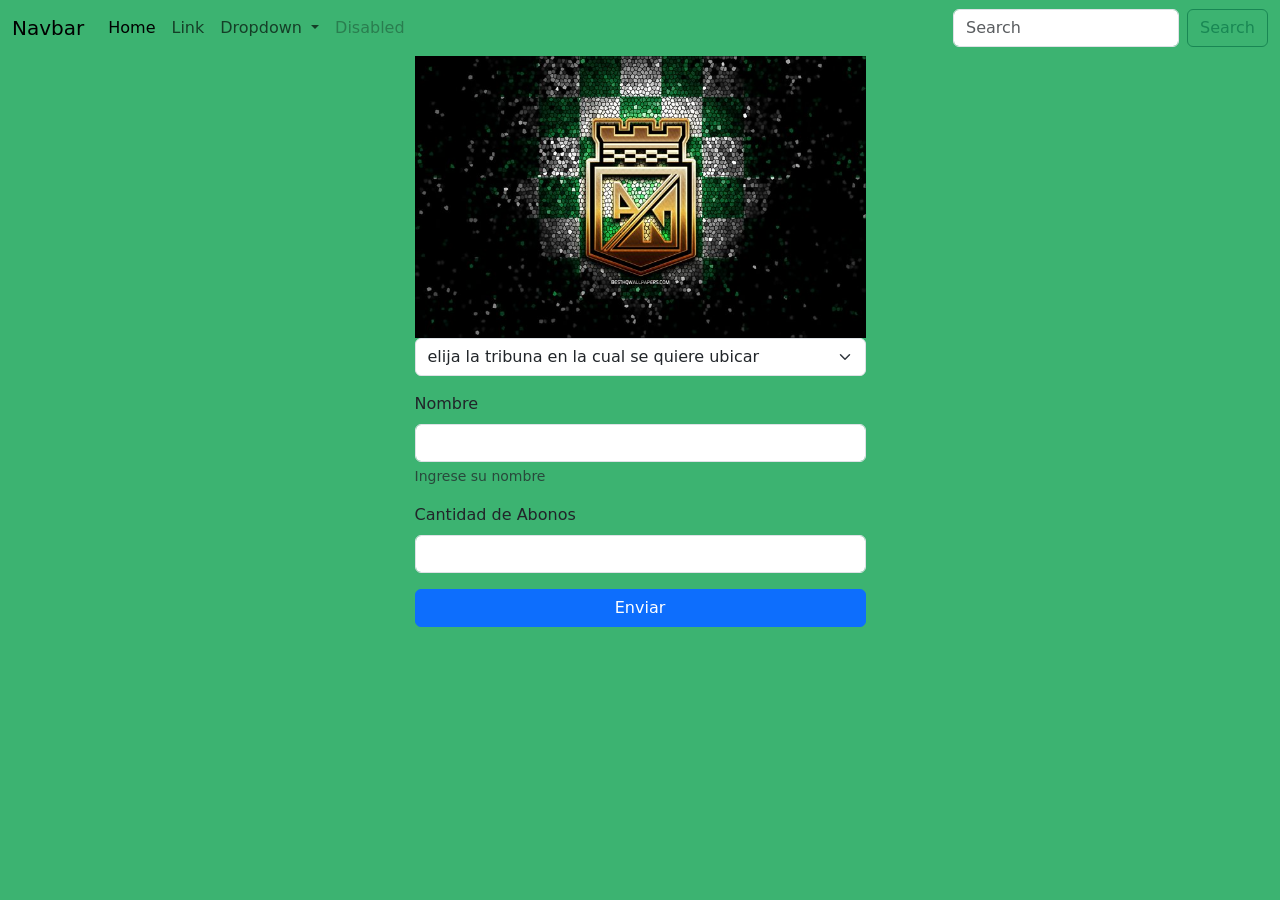
<file: AbonosNacional/index.html>
<!DOCTYPE html>
<html lang="en">
<head>
    <meta charset="UTF-8">
    <meta http-equiv="X-UA-Compatible" content="IE=edge">
    <meta name="viewport" content="width=device-width, initial-scale=1.0">
    <title>Document</title>
    <link href="https://cdn.jsdelivr.net/npm/bootstrap@5.1.3/dist/css/bootstrap.min.css" rel="stylesheet" integrity="sha384-1BmE4kWBq78iYhFldvKuhfTAU6auU8tT94WrHftjDbrCEXSU1oBoqyl2QvZ6jIW3" crossorigin="anonymous">
    <link rel="stylesheet" href="hojadeestilos.css">
</head>
<body class="fondo">
   <header>
    <nav class="navbar navbar-expand-lg navbar-green bg-green">
        <div class="container-fluid">
          <a class="navbar-brand" href="#">Navbar</a>
          <button class="navbar-toggler" type="button" data-bs-toggle="collapse" data-bs-target="#navbarSupportedContent" aria-controls="navbarSupportedContent" aria-expanded="false" aria-label="Toggle navigation">
            <span class="navbar-toggler-icon"></span>
          </button>
          <div class="collapse navbar-collapse" id="navbarSupportedContent">
            <ul class="navbar-nav me-auto mb-2 mb-lg-0">
              <li class="nav-item">
                <a class="nav-link active" aria-current="page" href="#">Home</a>
              </li>
              <li class="nav-item">
                <a class="nav-link" href="#">Link</a>
              </li>
              <li class="nav-item dropdown">
                <a class="nav-link dropdown-toggle" href="#" id="navbarDropdown" role="button" data-bs-toggle="dropdown" aria-expanded="false">
                  Dropdown
                </a>
                <ul class="dropdown-menu" aria-labelledby="navbarDropdown">
                  <li><a class="dropdown-item" href="#">Action</a></li>
                  <li><a class="dropdown-item" href="#">Another action</a></li>
                  <li><hr class="dropdown-divider"></li>
                  <li><a class="dropdown-item" href="#">Something else here</a></li>
                </ul>
              </li>
              <li class="nav-item">
                <a class="nav-link disabled">Disabled</a>
              </li>
            </ul>
            <form class="d-flex">
              <input class="form-control me-2" type="search" placeholder="Search" aria-label="Search">
              <button class="btn btn-outline-success" type="submit">Search</button>
            </form>
          </div>
        </div>
      </nav>
   </header>

<main>
    <div class="container">
        <div class="row justify-content-center">
            <div class="col-5">
                <img src="img/imagen 1.jpg" class="w-100" alt="">
                <form>
                    <div class="mb-3">
                        <select class="form-select" aria-label="Default select example" id="selector">
                            <option selected>elija la tribuna en la cual se quiere ubicar</option>
                            <option value="1">Sur-Norte</option>
                            <option value="2">Oriental</option>
                            <option value="3">Occidental</option>
                          </select>
                    </div>
                    <div class="mb-3">
                      <label for="exampleInputEmail1" class="form-label">Nombre</label>
                      <input type="Text" class="form-control" id="exampleInputEmail1" aria-describedby="emailHelp">
                      <div id="nombre" class="form-text">Ingrese su nombre</div>
                    </div>
                    <div class="mb-3">
                      <label for="exampleInputPassword1" class="form-label">Cantidad de Abonos</label>
                      <input type="number" class="form-control" id="cantidad">
                    </div>
                    
                    <button type="submit" id="boton" class="btn btn-primary w-100">Enviar</button>
                  </form>
            </div>
        </div>
    </div>
   
<script src="controlador.js"></script>
</main>

<footer>


</footer>

</body>

</html>
</file>
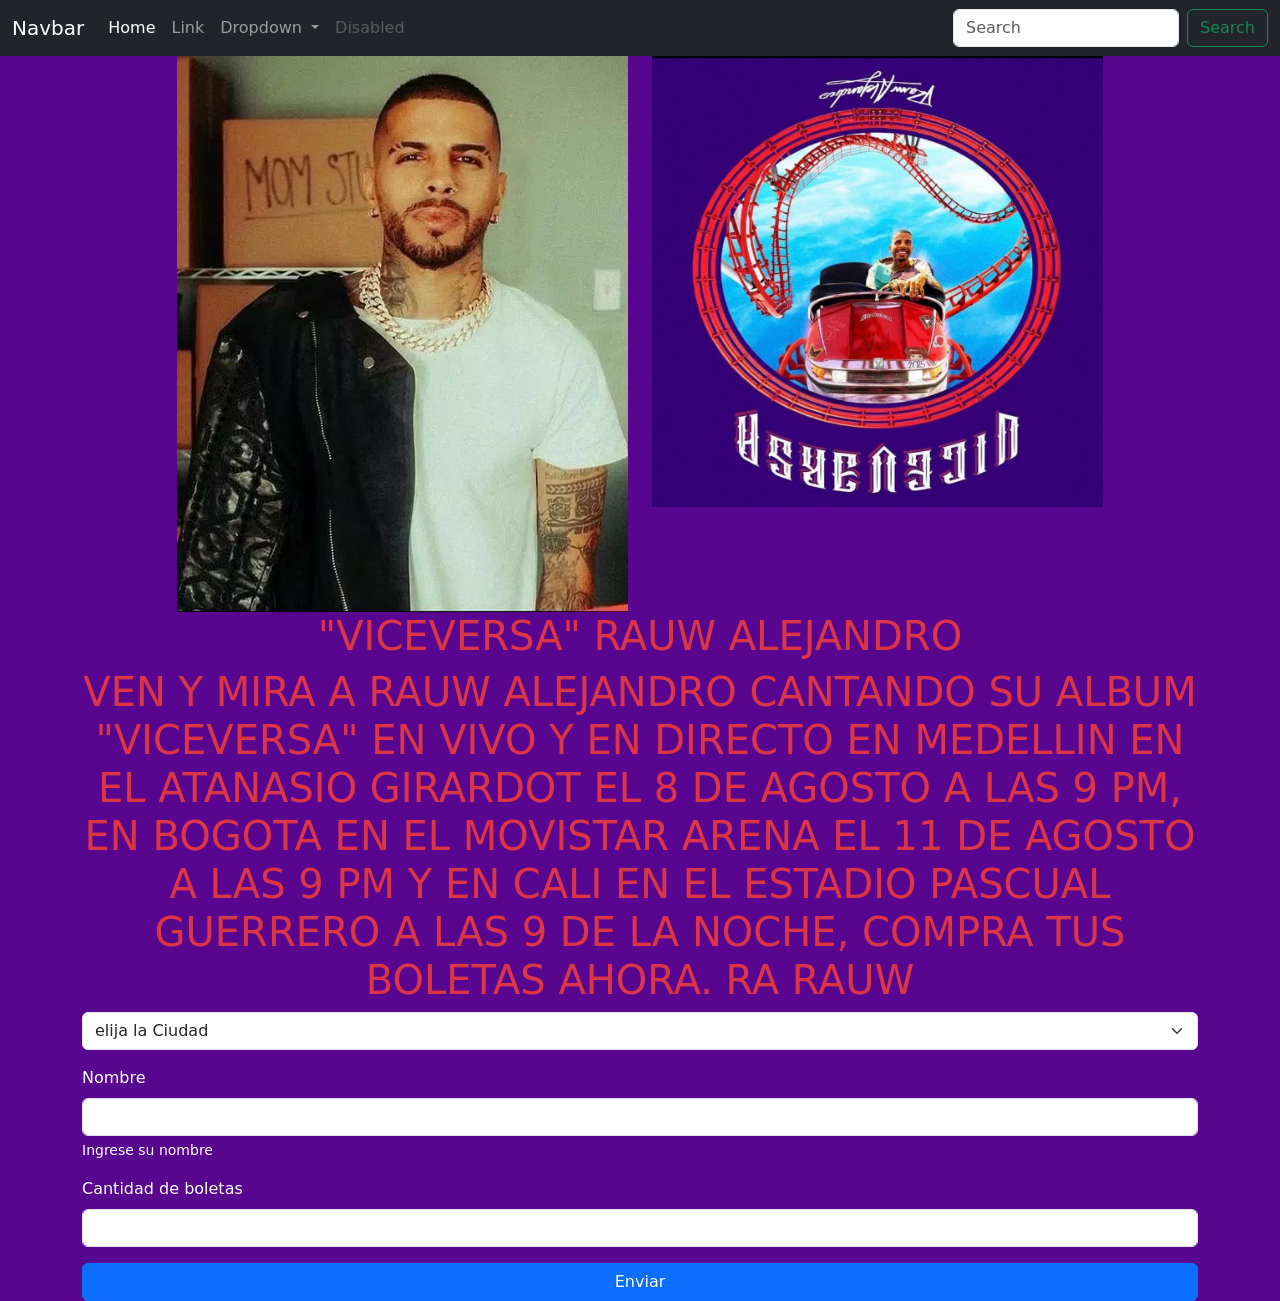
<file: concierto-rauw-alejandro/index.html>
<!DOCTYPE html>
<html lang="en">
<head>
    <meta charset="UTF-8">
    <meta http-equiv="X-UA-Compatible" content="IE=edge">
    <meta name="viewport" content="width=device-width, initial-scale=1.0">
    <title>Document</title>
    <link href="https://cdn.jsdelivr.net/npm/bootstrap@5.1.3/dist/css/bootstrap.min.css" rel="stylesheet" integrity="sha384-1BmE4kWBq78iYhFldvKuhfTAU6auU8tT94WrHftjDbrCEXSU1oBoqyl2QvZ6jIW3" crossorigin="anonymous">
    <link rel="stylesheet" href="hojadeestilos.css">
</head>

<body class="fondo">
     <header>
        <nav class="navbar navbar-expand-lg navbar-dark bg-dark">
            <div class="container-fluid">
              <a class="navbar-brand" href="#">Navbar</a>
              <button class="navbar-toggler" type="button" data-bs-toggle="collapse" data-bs-target="#navbarSupportedContent" aria-controls="navbarSupportedContent" aria-expanded="false" aria-label="Toggle navigation">
                <span class="navbar-toggler-icon"></span>
              </button>
              <div class="collapse navbar-collapse" id="navbarSupportedContent">
                <ul class="navbar-nav me-auto mb-2 mb-lg-0">
                  <li class="nav-item">
                    <a class="nav-link active" aria-current="page" href="#">Home</a>
                  </li>
                  <li class="nav-item">
                    <a class="nav-link" href="#">Link</a>
                  </li>
                  <li class="nav-item dropdown">
                    <a class="nav-link dropdown-toggle" href="#" id="navbarDropdown" role="button" data-bs-toggle="dropdown" aria-expanded="false">
                      Dropdown
                    </a>
                    <ul class="dropdown-menu" aria-labelledby="navbarDropdown">
                      <li><a class="dropdown-item" href="#">Action</a></li>
                      <li><a class="dropdown-item" href="#">Another action</a></li>
                      <li><hr class="dropdown-divider"></li>
                      <li><a class="dropdown-item" href="#">Something else here</a></li>
                    </ul>
                  </li>
                  <li class="nav-item">
                    <a class="nav-link disabled">Disabled</a>
                  </li>
                </ul>
                <form class="d-flex">
                  <input class="form-control me-2" type="search" placeholder="Search" aria-label="Search">
                  <button class="btn btn-outline-success" type="submit">Search</button>
                </form>
              </div>
            </div>
          </nav>
     </header>


     <main>
        <div class="container">
            <div class="row justify-content-center">
                <div class="col-5">
                    <img src="img/imagen1.webp" class="w-100 img-fluid" alt="">
                </div>
                <div class="col-5">
                    <img src="img/imagen2.png" class="w-100 img-fluid" alt="">
                </div>
            </div>
            <div class="row justify-content-center">
                <div class="col-4">
                    
                </div>
            </div>
            <div class="row">
                <div class="col-12 text-center text-danger">
                    <h1>
                        "VICEVERSA" RAUW ALEJANDRO
                    </h1>
                    <h1>
                        VEN Y MIRA A RAUW ALEJANDRO CANTANDO SU ALBUM "VICEVERSA" EN VIVO Y EN DIRECTO EN MEDELLIN EN EL ATANASIO GIRARDOT EL 8 DE AGOSTO A LAS 9 PM, EN BOGOTA EN EL MOVISTAR ARENA EL 11 DE AGOSTO A LAS 9 PM Y EN CALI EN EL ESTADIO PASCUAL GUERRERO A LAS 9 DE LA NOCHE, COMPRA TUS BOLETAS AHORA. RA RAUW
                    </h1>
                </div>
            </div>

            <div class="col">
                <div class="row justify-content-center">
                    <form>
                        <div class="mb-3">
                            <select class="form-select" aria-label="Default select example" id="selector">
                                <option selected>elija la Ciudad</option>
                                <option value="1">Medellin(8 de Agosto)</option>
                                <option value="2">Bogota(11 de Agosto)</option>
                                <option value="3">Calí(11 de Agosto)</option>
                              </select>
                        </div>
                        <div class="mb-3">
                          <label for="exampleInputEmail1" class="form-label text-white">Nombre</label>
                          <input type="Text" class="form-control" id="exampleInputEmail1" aria-describedby="emailHelp">
                          <div id="nombre" class="form-text text-white">Ingrese su nombre</div>
                        </div>
                        <div class="mb-3">
                          <label for="exampleInputPassword1" class="form-label text-white">Cantidad de boletas</label>
                          <input type="number" class="form-control" id="cantidad">
                        </div>
                        
                        <button type="submit" id="boton" class="btn btn-primary w-100">Enviar</button>
                      </form>
                </div>
            </div>

        </div>


        <script src="controlador.js"></script>
     </main>


     <footer>




     </footer>




    <script src="https://cdn.jsdelivr.net/npm/bootstrap@5.1.3/dist/js/bootstrap.bundle.min.js" integrity="sha384-ka7Sk0Gln4gmtz2MlQnikT1wXgYsOg+OMhuP+IlRH9sENBO0LRn5q+8nbTov4+1p" crossorigin="anonymous"></script>
</body>

</html>
</file>
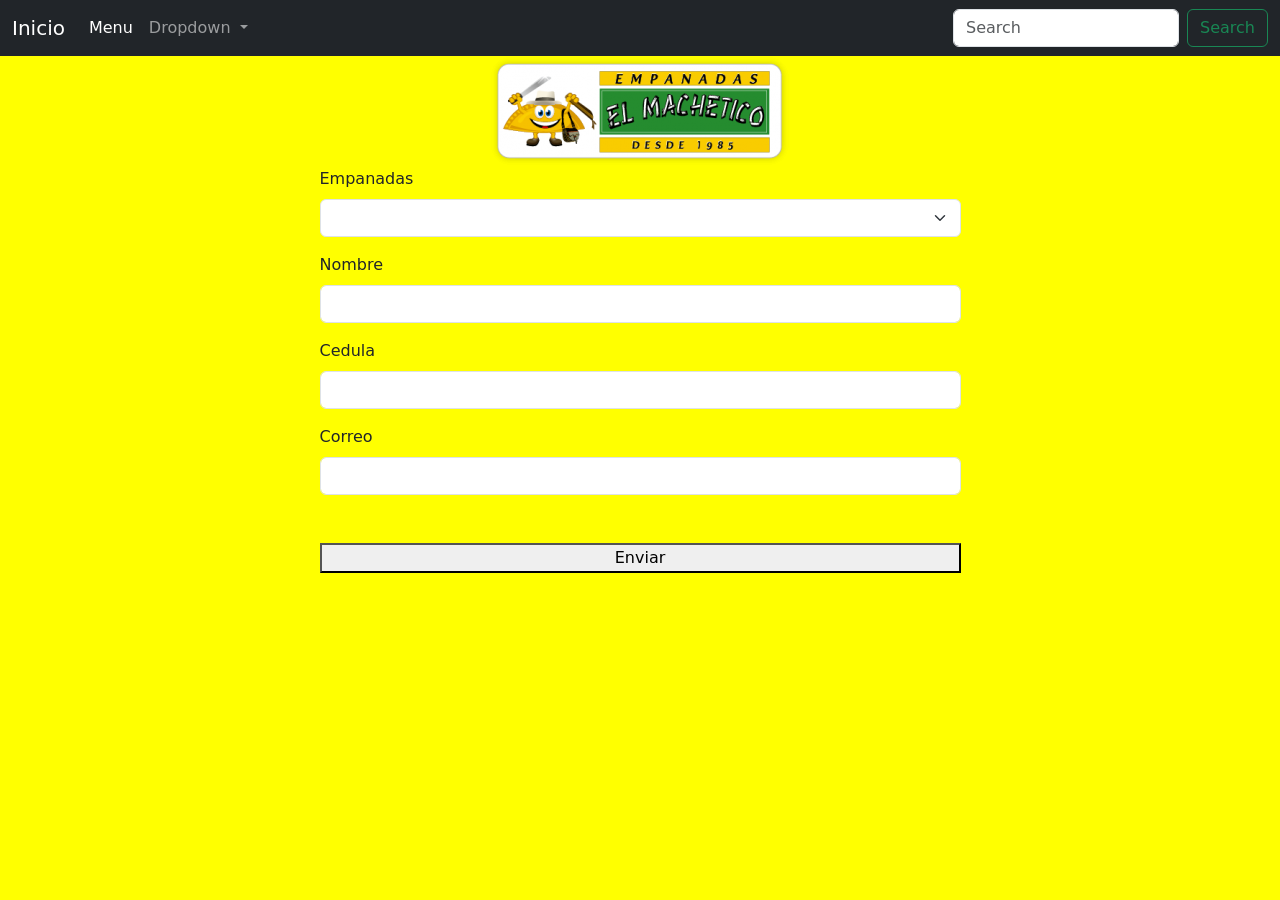
<file: empanadas/index.html>
<!DOCTYPE html>
<html lang="en">
<head>
    <meta charset="UTF-8">
    <meta http-equiv="X-UA-Compatible" content="IE=edge">
    <meta name="viewport" content="width=device-width, initial-scale=1.0">
    <title>Empanadas</title>
    <link href="https://cdn.jsdelivr.net/npm/bootstrap@5.1.3/dist/css/bootstrap.min.css" rel="stylesheet" integrity="sha384-1BmE4kWBq78iYhFldvKuhfTAU6auU8tT94WrHftjDbrCEXSU1oBoqyl2QvZ6jIW3" crossorigin="anonymous">
    <link rel="stylesheet" href="estilos.css">
</head>
<body class="fondoEmpanadas">
<header>
    <nav class="navbar navbar-expand-lg navbar-dark bg-dark">
        <div class="container-fluid">
          <a class="navbar-brand" href="#">Inicio</a>
          <button class="navbar-toggler" type="button" data-bs-toggle="collapse" data-bs-target="#navbarSupportedContent" aria-controls="navbarSupportedContent" aria-expanded="false" aria-label="Toggle navigation">
            <span class="navbar-toggler-icon"></span>
          </button>
          <div class="collapse navbar-collapse" id="navbarSupportedContent">
            <ul class="navbar-nav me-auto mb-2 mb-lg-0">
              <li class="nav-item">
                <a class="nav-link active" aria-current="page" href="#">Menu</a>
              </li>
              <li class="nav-item dropdown">
                <a class="nav-link dropdown-toggle" href="#" id="navbarDropdown" role="button" data-bs-toggle="dropdown" aria-expanded="false">
                  Dropdown
                </a>
                <ul class="dropdown-menu" aria-labelledby="navbarDropdown">
                  <li><a class="dropdown-item" href="#">Action</a></li>
                  <li><a class="dropdown-item" href="#">Another action</a></li>
                  <li><hr class="dropdown-divider"></li>
                  <li><a class="dropdown-item" href="#">Something else here</a></li>
                </ul>
              </li>
            </ul>
            <form class="d-flex">
              <input class="form-control me-2" type="search" placeholder="Search" aria-label="Search">
              <button class="btn btn-outline-success" type="submit">Search</button>
            </form>
          </div>
        </div>
      </nav>
</header>  
<main>
  <center><img src="img/empandas.png" alt=""></center>
    <div class="container">
        <div class="row justify-content-center">
            <div class="col-7">
                <form action="">

                    <div class="mb-3">
                        <label class="form-label">Empanadas</label>
                        
                        <select id="empanadas" class="form-select" aria-label="Default select example">
                            <option selected></option>
                            <option value="carne">Carne</option>
                            <option value="paisa">Paisa</option>
                            <option value="queso">Queso</option>
                            <option value="ranchera">Ranchera</option>
                            <option value="papa">Papa</option>
                        </select>
                    </div>

                        <div class="mb-3">
                          <label class="form-label">Nombre</label>
                          <input type="text" class="form-control" id="nombre" aria-describedby="emailHelp">
                        </div>

                        <div class="mb-3">
                          <label class="form-label">Cedula</label>
                          <input type="number" class="form-control" id="cedula" aria-describedby="emailHelp">
                        </div>

                        <div class="mb-3">
                          <label class=form-label>Correo</label>
                          <input type="email" class="form-control" id="correo" aria-describedby="emailHelp">
                          <button class="w-100 mt-5" id="boton" type="submit">Enviar</button>
                        </div>

                </form>

            </div>
        </div>
    </div>

</main>
<footer>

</footer>
<script src="uno.js"> </script>  
</body>
</html>
</file>
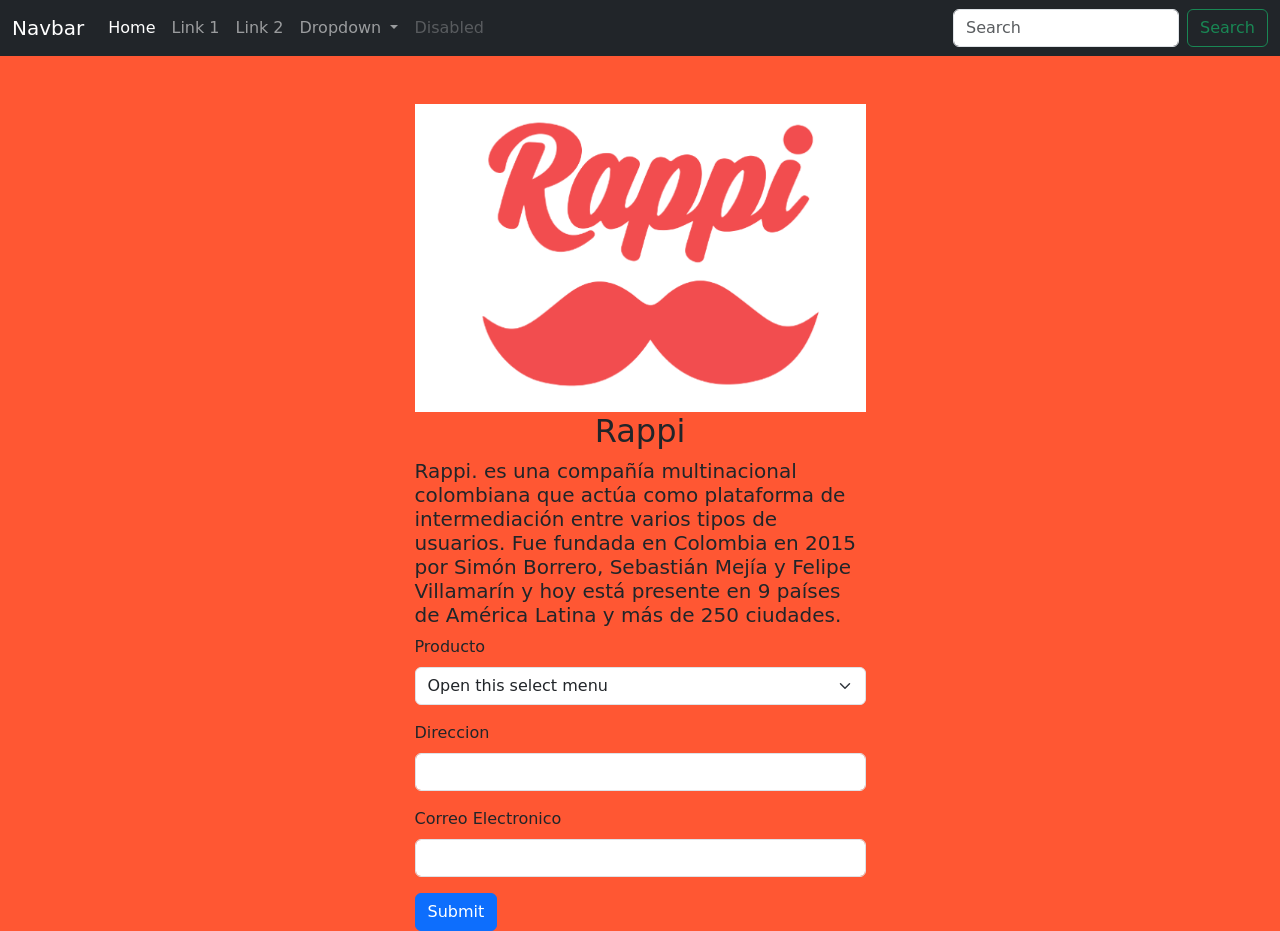
<file: rappi/index.html>
<!DOCTYPE html>
<html lang="en">
<head>
    <meta charset="UTF-8">
    <meta http-equiv="X-UA-Compatible" content="IE=edge">
    <meta name="viewport" content="width=device-width, initial-scale=1.0">
    <title>Document</title>
    <link href="https://cdn.jsdelivr.net/npm/bootstrap@5.1.3/dist/css/bootstrap.min.css" rel="stylesheet" integrity="sha384-1BmE4kWBq78iYhFldvKuhfTAU6auU8tT94WrHftjDbrCEXSU1oBoqyl2QvZ6jIW3" crossorigin="anonymous">
    <link rel="stylesheet" href="hojadeestilos.css">
</head>
<body class="fondo">

    <header>
        <nav class="navbar navbar-expand-lg navbar-dark bg-dark">
            <div class="container-fluid">
              <a class="navbar-brand" href="#">Navbar</a>
              <button class="navbar-toggler" type="button" data-bs-toggle="collapse" data-bs-target="#navbarSupportedContent" aria-controls="navbarSupportedContent" aria-expanded="false" aria-label="Toggle navigation">
                <span class="navbar-toggler-icon"></span>
              </button>
              <div class="collapse navbar-collapse" id="navbarSupportedContent">
                <ul class="navbar-nav me-auto mb-2 mb-lg-0">
                  <li class="nav-item">
                    <a class="nav-link active" aria-current="page" href="#">Home</a>
                  </li>
                  <li class="nav-item">
                    <a class="nav-link" href="#">Link 1</a>
                  </li>
                  <li class="nav-item">
                    <a class="nav-link" href="#">Link 2</a>
                  </li>
                  <li class="nav-item dropdown">
                    <a class="nav-link dropdown-toggle" href="#" id="navbarDropdown" role="button" data-bs-toggle="dropdown" aria-expanded="false">
                      Dropdown
                    </a>
                    <ul class="dropdown-menu" aria-labelledby="navbarDropdown">
                      <li><a class="dropdown-item" href="#">Action</a></li>
                      <li><a class="dropdown-item" href="#">Another action</a></li>
                      <li><hr class="dropdown-divider"></li>
                      <li><a class="dropdown-item" href="#">Something else here</a></li>
                    </ul>
                  </li>
                  <li class="nav-item">
                    <a class="nav-link disabled">Disabled</a>
                  </li>
                </ul>
                <form class="d-flex">
                  <input class="form-control me-2" type="search" placeholder="Search" aria-label="Search">
                  <button class="btn btn-outline-success" type="submit">Search</button>
                </form>
              </div>
            </div>
          </nav>

    </header>
    <main>
<div class="container mt-5">
    <div class="row justify-content-center">
        <div class="col-5">
            <img src="img/imagen1.png" alt="rappi" class="img-fluid">
            <h2 class="text-center">Rappi</h2>
            <h5>Rappi. es una compañía multinacional colombiana que actúa como plataforma de intermediación entre varios tipos de usuarios. Fue fundada en Colombia en 2015 por Simón Borrero, Sebastián Mejía y Felipe Villamarín y hoy está presente en 9 países de América Latina y más de 250 ciudades.</h5>
            <form action="">
                <div class="mb-3">
                    <label class="form-label">Producto</label>
                    <select class="form-select" aria-label="Default select example">
                        <option selected>Open this select menu</option>
                        <option value="1">Hamburgesa</option>
                        <option value="2">Pizza</option>
                        <option value="3">Perro</option>
                        <option value="4">Taco</option>
                        <option value="5">Arepa Rellena</option>
                        <option value="6">Gaseosa</option>
                        <option value="6">Batido de proteina</option>
                        <option value="6">Ensalada Rusa</option>
                        <option value="6">Postre de cafe</option>
                        <option value="6">Helado de sorbete</option>
                        <option value="6">Jugo en Agua</option>
                        <option value="6">Limonada</option>
                      </select>
                    
                  </div>
                  <div class="mb-3">
                    <label class="form-label">Direccion</label>
                    <input type="email" class="form-control" id="exampleInputEmail1" aria-describedby="emailHelp">
                    
                  </div>
                  <div class="mb-3">
                    <label class="form-label">Correo Electronico</label>
                    <input type="email" class="form-control" id="exampleInputEmail1" aria-describedby="emailHelp">
                    
                </div>
                <button type="submit" class="btn btn-primary">Submit</button>
              </form>
                  </div>
                </div>
            </form>
        </div>
    </div>
</div>
    </main>
    <footer>

    </footer>
    
     <script src="https://cdn.jsdelivr.net/npm/bootstrap@5.1.3/dist/js/bootstrap.bundle.min.js" integrity="sha384-ka7Sk0Gln4gmtz2MlQnikT1wXgYsOg+OMhuP+IlRH9sENBO0LRn5q+8nbTov4+1p" crossorigin="anonymous"></script>
</body>
</html>
</file>
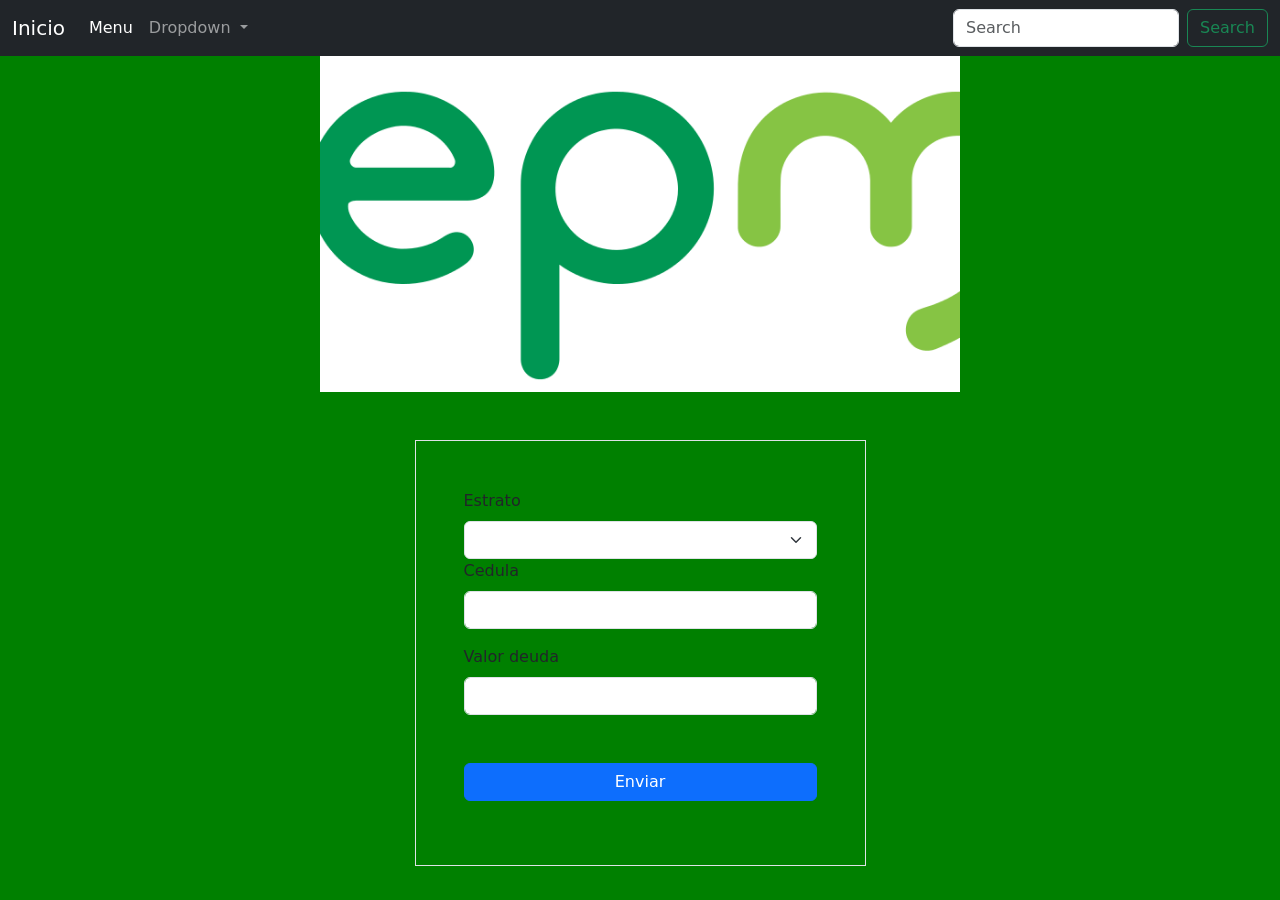
<file: empanadas/epm.html>
<!DOCTYPE html>
<html lang="en">
<head>
    <meta charset="UTF-8">
    <meta http-equiv="X-UA-Compatible" content="IE=edge">
    <meta name="viewport" content="width=device-width, initial-scale=1.0">
    <title>Epm</title>
    <link href="https://cdn.jsdelivr.net/npm/bootstrap@5.1.3/dist/css/bootstrap.min.css" rel="stylesheet" integrity="sha384-1BmE4kWBq78iYhFldvKuhfTAU6auU8tT94WrHftjDbrCEXSU1oBoqyl2QvZ6jIW3" crossorigin="anonymous">
    <link rel="stylesheet" href="estilos.css">
</head>
<body class="fondo">
    <header>
        <nav class="navbar navbar-expand-lg navbar-dark bg-dark">
            <div class="container-fluid">
              <a class="navbar-brand" href="#">Inicio</a>
              <button class="navbar-toggler" type="button" data-bs-toggle="collapse" data-bs-target="#navbarSupportedContent" aria-controls="navbarSupportedContent" aria-expanded="false" aria-label="Toggle navigation">
                <span class="navbar-toggler-icon"></span>
              </button>
              <div class="collapse navbar-collapse" id="navbarSupportedContent">
                <ul class="navbar-nav me-auto mb-2 mb-lg-0">
                  <li class="nav-item">
                    <a class="nav-link active" aria-current="page" href="#">Menu</a>
                  </li>
                  <li class="nav-item dropdown">
                    <a class="nav-link dropdown-toggle" href="#" id="navbarDropdown" role="button" data-bs-toggle="dropdown" aria-expanded="false">
                      Dropdown
                    </a>
                    <ul class="dropdown-menu" aria-labelledby="navbarDropdown">
                      <li><a class="dropdown-item" href="#">Action</a></li>
                      <li><a class="dropdown-item" href="#">Another action</a></li>
                      <li><hr class="dropdown-divider"></li>
                      <li><a class="dropdown-item" href="#">Something else here</a></li>
                    </ul>
                  </li>
                </ul>
                <form class="d-flex">
                  <input class="form-control me-2" type="search" placeholder="Search" aria-label="Search">
                  <button class="btn btn-outline-success" type="submit">Search</button>
                </form>
              </div>
            </div>
          </nav>
    </header>
    <main>
        <center><img src="img/epm-logo.webp" alt="Emp" class="img-fluid w-50"></center>
        <div class="container mt-5">
            <div class="row justify-content-center">
                <div class="col-5">
                    <form action="" class="border p-5">
                        <label class="form-label">Estrato</label>
                        <select id="estrato" class="form-select" aria-label="Default select example">
                            <option selected></option>
                            <option value="1">1</option>
                            <option value="2">2</option>
                            <option value="3">3</option>
                          </select>
                          <div class="mb-3">
                            <label class="form-label">Cedula</label>
                            <input type="number" class="form-control" id="cedula" aria-describedby="emailHelp">
                          </div>
                          <div class="mb-3">
                            <label class="form-label">Valor deuda</label>
                            <input type="number" class="form-control" id="total" aria-describedby="emailHelp">
                            <button id="boton" type="button" class="btn btn-primary w-100 mt-5">Enviar</button>
                          </div>
                        
                    </form>
                </div>
            </div>
        </div>
    </main>
    <footer>
    </footer>
    <script src="https://cdn.jsdelivr.net/npm/bootstrap@5.1.3/dist/js/bootstrap.bundle.min.js" integrity="sha384-ka7Sk0Gln4gmtz2MlQnikT1wXgYsOg+OMhuP+IlRH9sENBO0LRn5q+8nbTov4+1p" crossorigin="anonymous"></script>
    <script src="epm.js"></script>
</body>
</html>
</file>
<file: AbonosNacional/hojadeestilos.css>
.fondo{
    background-color:mediumseagreen
}
</file>
<file: concierto-rauw-alejandro/hojadeestilos.css>
.fondo{
    background-color:rgb(88, 6, 143)
}
</file>
<file: empanadas/estilos.css>
.fondo{
    background-color: green;
}
.fondoEmpanadas{
    background-color: yellow;
}
</file>
<file: rappi/hojadeestilos.css>
.fondo{
    background-color: #FF5733;
}
</file>
